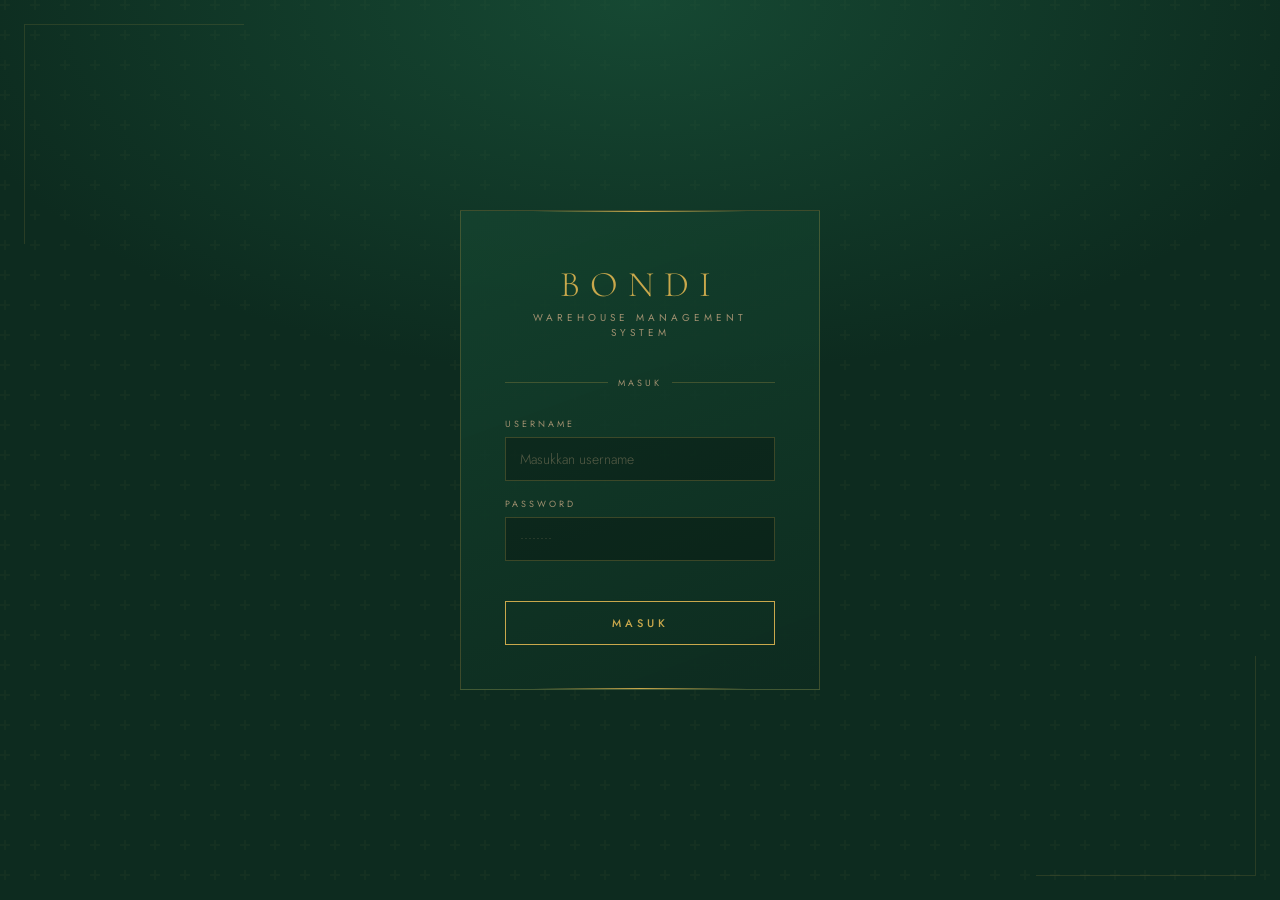
<file: index.html>
<!DOCTYPE html>
<html lang="id">

<head>
    <meta charset="UTF-8">
    <meta name="viewport" content="width=device-width, initial-scale=1.0">
    <title>BONDI — Sistem Gudang</title>
    <link rel="stylesheet" href="style.css">
    <link rel="preconnect" href="https://fonts.googleapis.com">
    <link
        href="https://fonts.googleapis.com/css2?family=Cormorant+Garamond:wght@300;400;600&family=Jost:wght@300;400;500;600&display=swap"
        rel="stylesheet">

</head>

<body>

    <div class="header">
        <div class="header-brand">
            <h2>BONDI</h2>
            <small>Sistem Gudang &nbsp;|&nbsp; Halo, <b id="namaUser"></b> <span id="roleUser"></span></small>
        </div>
        <div class="header-actions">
            <button id="btnCetak" class="btn-cetak" onclick="cetakLaporan()">Print Report</button>
            <button class="btn-logout" onclick="logout()">Log Out</button>
        </div>
    </div>

    <div class="container">
        <div class="form-section" id="panelForm">
            <h3>MANAJEMEN TAS</h3>
            <form id="formTas">
                <input type="hidden" id="tasId">
                <label>BRAND</label>
                <input type="text" id="merk" required>
                <label>TYPE</label>
                <input type="text" id="tipe" required>
                <label>PRICE (Rp)</label>
                <input type="number" id="harga" required>
                <label>STOCK</label>
                <input type="number" id="stok" required>
                <button type="submit" class="btn-simpan">Simpan Data</button>
            </form>
        </div>

        <div class="table-section">
            <div id="printHeader" class="print-only" style="display: none;">
                <span id="waktuCetak"></span>
                <span>Dokumen Internal Gudang</span>
            </div>
            <h3>DAFTAR TAS - TOKO BONDI</h3>
            <div class="search-box">
                <input type="text" id="inputPencarian" placeholder="SEARCH">
            </div>
            <table>
                <thead>
                    <tr>
                        <th>ID</th>
                        <th>BRAND</th>
                        <th>TYPE</th>
                        <th>PRICE</th>
                        <th>STOCK</th>
                        <th class="aksi-kolom">OPTION</th>
                    </tr>
                </thead>
                <tbody id="tabelBody"></tbody>
            </table>
        </div>

        <div class="table-section" id="panelLog" style="display: none; margin-top: 28px; grid-column: 1 / -1;">
            <h3>Riwayat Aktivitas Gudang</h3>
            <table>
                <thead>
                    <tr>
                        <th>Time</th>
                        <th>Role</th>
                        <th style="text-align: left;">Action</th>
                    </tr>
                </thead>
                <tbody id="tabelLog"></tbody>
            </table>
        </div>
    </div>

    <script src="script.js"></script>

</body>

</html>
</file>
<file: style.css>
:root {
            --emerald-deep:   #0d2b1f;
            --emerald-mid:    #14422e;
            --emerald-light:  #1c5c40;
            --emerald-panel:  #102a1e;
            --gold:           #c9a84c;
            --gold-light:     #e2c47a;
            --gold-pale:      #f5e6b8;
            --cream:          #faf6ee;
            --text-main:      #f0ebe0;
            --text-muted:     #8a9e8e;
            --text-dim:       #5a7060;
            --border:         rgba(201,168,76,0.2);
            --border-subtle:  rgba(201,168,76,0.1);
            --danger:         #c0604a;
        }

        *, *::before, *::after { box-sizing: border-box; margin: 0; padding: 0; }

        body {
            font-family: 'Jost', sans-serif;
            font-weight: 300;
            background-color: var(--emerald-deep);
            background-image:
                url("data:image/svg+xml,%3Csvg width='60' height='60' viewBox='0 0 60 60' xmlns='http://www.w3.org/2000/svg'%3E%3Cg fill='none' fill-rule='evenodd'%3E%3Cg fill='%23c9a84c' fill-opacity='0.03'%3E%3Cpath d='M36 34v-4h-2v4h-4v2h4v4h2v-4h4v-2h-4zm0-30V0h-2v4h-4v2h4v4h2V6h4V4h-4zM6 34v-4H4v4H0v2h4v4h2v-4h4v-2H6zM6 4V0H4v4H0v2h4v4h2V6h4V4H6z'/%3E%3C/g%3E%3C/g%3E%3C/svg%3E");
            color: var(--text-main);
            min-height: 100vh;
        }

        /* ── HEADER ──────────────────────────────────────────── */
        .header {
            display: flex;
            justify-content: space-between;
            align-items: center;
            padding: 0 40px;
            height: 64px;
            background: rgba(13,43,31,0.97);
            border-bottom: 1px solid var(--border);
            position: sticky;
            top: 0;
            z-index: 100;
        }

        .header-brand {
            display: flex;
            align-items: baseline;
            gap: 14px;
        }

        .header-brand h2 {
            font-family: 'Cormorant Garamond', serif;
            font-weight: 400;
            font-size: 22px;
            letter-spacing: 6px;
            color: var(--gold);
            text-transform: uppercase;
        }

        .header-brand small {
            font-size: 11px;
            letter-spacing: 1px;
            color: var(--text-muted);
        }

        .header-brand small b {
            color: var(--gold-light);
            font-weight: 500;
        }

        .header-actions {
            display: flex;
            align-items: center;
            gap: 12px;
        }

        .btn-cetak, .btn-logout {
            font-family: 'Jost', sans-serif;
            font-size: 10px;
            font-weight: 500;
            letter-spacing: 3px;
            text-transform: uppercase;
            cursor: pointer;
            padding: 9px 20px;
            border: 1px solid;
            transition: background 0.25s, color 0.25s;
        }

        .btn-cetak {
            background: transparent;
            border-color: var(--gold);
            color: var(--gold);
        }
        .btn-cetak:hover {
            background: var(--gold);
            color: var(--emerald-deep);
        }

        .btn-logout {
            background: transparent;
            border-color: var(--border);
            color: var(--text-muted);
        }
        .btn-logout:hover {
            border-color: var(--danger);
            color: var(--danger);
        }

        /* ── LAYOUT ──────────────────────────────────────────── */
        .container {
            max-width: 1200px;
            margin: 0 auto;
            padding: 36px 40px 60px;
            display: grid;
            grid-template-columns: 320px 1fr;
            gap: 28px;
            align-items: start;
        }

        /* ── FORM PANEL ──────────────────────────────────────── */
        .form-section {
            background: linear-gradient(160deg, rgba(20,66,46,0.7), rgba(13,43,31,0.85));
            border: 1px solid var(--border);
            padding: 32px 28px;
            position: relative;
        }

        .form-section::before {
            content: '';
            position: absolute;
            top: 0; left: 10%; width: 80%; height: 1px;
            background: linear-gradient(90deg, transparent, var(--gold), transparent);
        }

        .form-section h3 {
            font-family: 'Cormorant Garamond', serif;
            font-weight: 400;
            font-size: 18px;
            letter-spacing: 4px;
            color: var(--gold);
            text-transform: uppercase;
            margin-bottom: 24px;
            padding-bottom: 16px;
            border-bottom: 1px solid var(--border-subtle);
        }

        .form-section label {
            display: block;
            font-size: 9px;
            letter-spacing: 3px;
            text-transform: uppercase;
            color: var(--text-muted);
            margin-top: 16px;
            margin-bottom: 7px;
        }

        .form-section input {
            width: 100%;
            padding: 10px 12px;
            background: rgba(0,0,0,0.2);
            border: 1px solid var(--border-subtle);
            color: var(--text-main);
            font-family: 'Jost', sans-serif;
            font-size: 13px;
            font-weight: 300;
            outline: none;
            transition: border-color 0.2s, background 0.2s;
        }
        .form-section input:focus {
            border-color: var(--gold);
            background: rgba(201,168,76,0.05);
        }

        .btn-simpan {
            width: 100%;
            margin-top: 24px;
            background: transparent;
            border: 1px solid var(--gold);
            color: var(--gold);
            padding: 12px;
            font-family: 'Jost', sans-serif;
            font-size: 10px;
            font-weight: 500;
            letter-spacing: 4px;
            text-transform: uppercase;
            cursor: pointer;
            transition: background 0.25s, color 0.25s;
        }
        .btn-simpan:hover {
            background: var(--gold);
            color: var(--emerald-deep);
        }

        /* ── TABLE SECTION ───────────────────────────────────── */
        .table-section {
            background: linear-gradient(160deg, rgba(20,66,46,0.5), rgba(13,43,31,0.75));
            border: 1px solid var(--border);
            padding: 32px 28px;
            position: relative;
        }

        .table-section::before {
            content: '';
            position: absolute;
            top: 0; left: 5%; width: 90%; height: 1px;
            background: linear-gradient(90deg, transparent, var(--gold), transparent);
        }

        .table-section h3 {
            font-family: 'Cormorant Garamond', serif;
            font-weight: 400;
            font-size: 18px;
            letter-spacing: 4px;
            color: var(--gold);
            text-transform: uppercase;
            margin-bottom: 24px;
            padding-bottom: 16px;
            border-bottom: 1px solid var(--border-subtle);
        }

        table {
            width: 100%;
            border-collapse: collapse;
            margin-top: 0;
        }

        th {
            font-family: 'Jost', sans-serif;
            font-size: 9px;
            font-weight: 500;
            letter-spacing: 3px;
            text-transform: uppercase;
            color: var(--gold);
            background: rgba(201,168,76,0.07);
            padding: 12px 14px;
            text-align: center;
            border-bottom: 1px solid var(--border);
        }

        td {
            padding: 13px 14px;
            font-size: 13px;
            font-weight: 300;
            color: var(--text-main);
            border-bottom: 1px solid var(--border-subtle);
            vertical-align: middle;
            text-align: center;
        }

        tr:last-child td { border-bottom: none; }

        tr:hover td {
            background: rgba(201,168,76,0.04);
        }

        /* ── ACTION BUTTONS IN TABLE ─────────────────────────── */
        .btn-edit, .btn-delete {
            font-family: 'Jost', sans-serif;
            font-size: 9px;
            font-weight: 500;
            letter-spacing: 2px;
            text-transform: uppercase;
            cursor: pointer;
            padding: 6px 12px;
            border: 1px solid;
            margin-right: 6px;
            transition: background 0.2s, color 0.2s;
        }

        .btn-edit {
            background: transparent;
            border-color: rgba(201,168,76,0.4);
            color: var(--gold);
        }
        .btn-edit:hover {
            background: var(--gold);
            color: var(--emerald-deep);
        }

        .btn-delete {
            background: transparent;
            border-color: rgba(192,96,74,0.4);
            color: var(--danger);
        }
        .btn-delete:hover {
            background: var(--danger);
            color: white;
        }

        /* ── SEARCH BOX ──────────────────────────────────────── */
        .search-box {
            margin-bottom: 20px;
        }
        .search-box input {
            width: 100%;
            padding: 10px 14px;
            background: rgba(0,0,0,0.2);
            border: 1px solid var(--border-subtle);
            color: var(--text-main);
            font-family: 'Jost', sans-serif;
            font-size: 13px;
            font-weight: 300;
            outline: none;
            transition: border-color 0.2s, background 0.2s;
        }
        .search-box input:focus {
            border-color: var(--gold);
            background: rgba(201,168,76,0.05);
        }

        /* ══════════════════════════════
           PRINT (Tampilan Cetak Laporan)
        ══════════════════════════════ */
        @media print {
            /* 1. HILANGKAN HEADER/FOOTER BAWAAN BROWSER (Tanggal & Link) */
            @page { margin: 0; }
            
            /* 2. Sembunyikan elemen layar yang tidak perlu dicetak */
            .header, .form-section, .aksi-kolom, .search-box { display: none !important; }
            
            /* 3. Bersihkan background, beri jarak aman kertas, & TEBALKAN TEKS */
            body { 
                background: white; 
                margin: 0; 
                padding: 1.5cm !important; /* Jarak aman tepi kertas */
                color: black; 
                font-weight: bold !important; /* Paksa seluruh halaman jadi Bold */
            }
            body::before, body::after { display: none; }
            
            /* 4. Matikan CSS Grid */
            .container { 
                display: block !important; 
                width: 100%; 
                max-width: 100%; 
                padding: 0; 
                margin: 0; 
            }
            
            /* 5. Bersihkan Wrapper */
            .table-section { 
                padding: 0 !important; 
                width: 100%; 
                border: none !important; 
                background: transparent !important;
            }
            .table-section::before, .table-section::after { display: none !important; }
            
            /* 6. Rapikan Judul Laporan (Rata Tengah & Bold) */
            .table-section h3 { 
                text-align: center !important; 
                font-size: 22px !important; 
                color: #c9a84c !important; 
                margin-bottom: 24px !important;
                border: none !important; 
                padding: 0 !important;
                font-weight: bold !important;
            }

            /* 7. Rapikan Tabel (Garis warna emas) */
            table { 
                width: 100% !important; 
                border-collapse: collapse !important; 
                border: 2px solid #c9a84c !important; 
                margin: 0 !important;
            }
            th { 
                background-color: #fcf9f2 !important; 
                color: black !important; 
                text-align: center; 
                border: 1px solid #c9a84c !important; 
                padding: 12px;
                font-weight: bold !important; /* Header tebal */
                -webkit-print-color-adjust: exact; 
                print-color-adjust: exact;
            }
            td { 
                color: black !important; 
                border: 1px solid #c9a84c !important; 
                padding: 10px;
                text-align: center; 
                font-weight: bold !important; /* Isi tabel tebal */
            }
            
            /* Khusus nama merk dan tipe dibiarkan rata kiri agar mudah dibaca */
            td:nth-child(2), td:nth-child(3) { 
                text-align: left; 
            }

            /* Sembunyikan header cetak di layar biasa */
            .print-only { display: none; }

            /* Munculkan dan rapikan waktu cetak */
            .print-only { 
                display: flex !important; 
                justify-content: space-between !important; 
                font-size: 12px !important;
                margin-bottom: 20px !important;
                padding-bottom: 8px !important;
                border-bottom: 2px solid black !important;
                color: black !important;
            }
        }

        input[type="number"]::-webkit-inner-spin-button,
        input[type="number"]::-webkit-outer-spin-button {
            -webkit-appearance: none;
            margin: 0;
        }

        input[type="number"] {
            -moz-appearance: textfield; /* Khusus untuk Firefox */
            appearance: textfield;
        }
</file>
